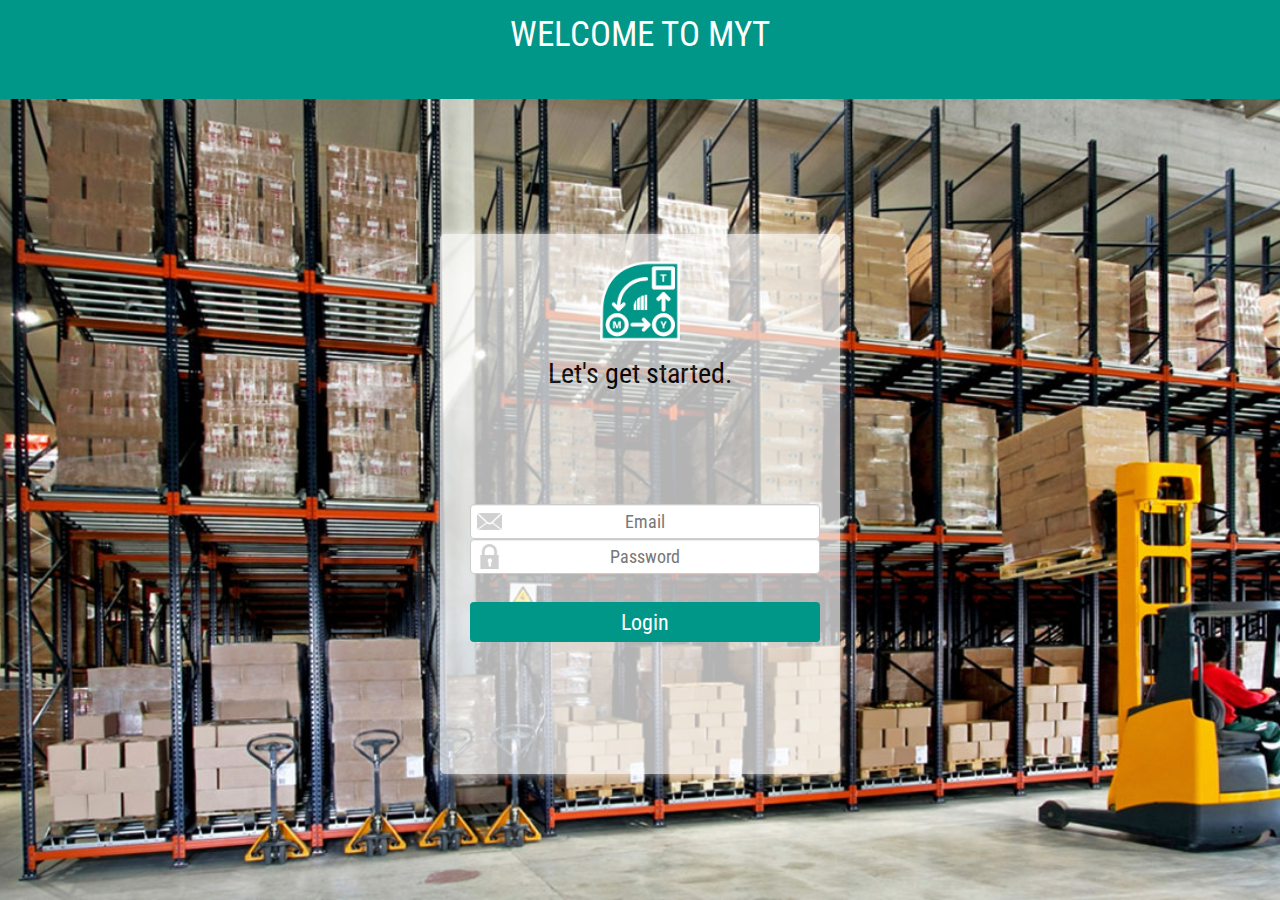
<file: index.html>
<!DOCTYPE html>
<html>
<head>
  <title>MYT</title>
  <link rel="stylesheet" type="text/css" href="css/main.css">
  <link rel="stylesheet" type="text/css" href="css/bootstrap.min.css">
  <link href='https://fonts.googleapis.com/css?family=Roboto+Condensed' rel='stylesheet' type='text/css'>
  <meta name="viewport" content="width=device-width, initial-scale=1, maximum-scale=1, user-scalable=no">
</head>
<body>
  <div class="container-fluid">
      <div class="row">
        <div class="col-md-12 header">
            <div class="text-center">WELCOME TO MYT</div>
        </div>
        <div class="col-md-12 mainContainer">  
          <div class="loginBox">
            <div class="tagLine">Let's get started.</div>

          </div>
          <img src="media/logo.png" height="80px" class="logo">
          <form class="loginForm">
              <input class="form-control fields" type="text" id="username" name="username" placeholder="Email">
              <input class="form-control fields" type="password" id="password" name="password" placeholder="Password">
              <input type="buttton" id="login" name="login" value="Login" class="submit btn">
            </form>
        </div>
      </div>
  </div>
</body>
<script type="text/javascript" src="js/jquery.js"></script>
<script type="text/javascript" src="js/main.js"></script>
</html>
</file>
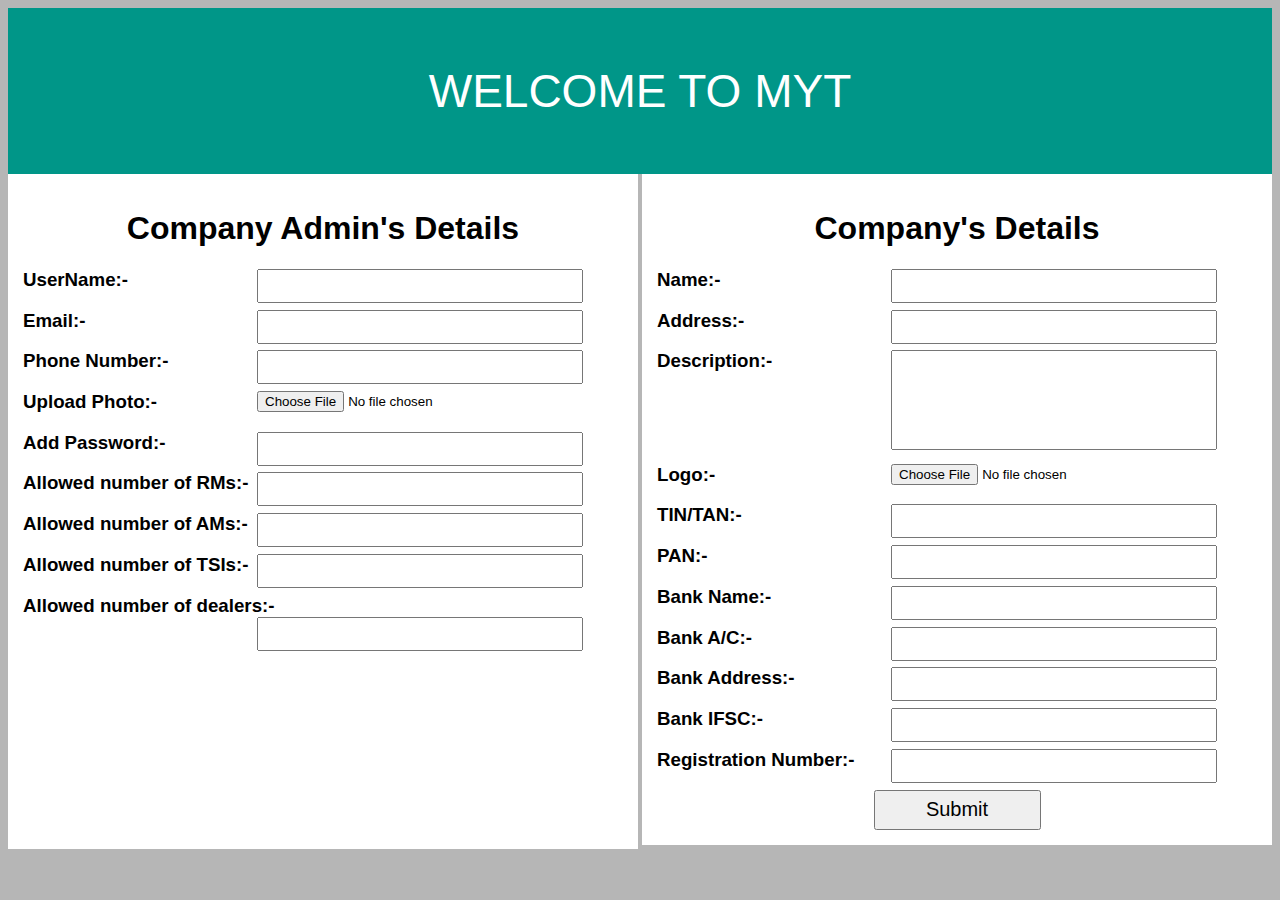
<file: html/add_compadmin.html>
<html>
<head>
<script type="text/javascript" src="../js/jquery.js"></script>
<link rel="stylesheet" type="text/css" href="../css/main.css">
<script language="javascript" type="text/javascript">
$(document).ready(function() {
	$("#compadmin_submit").click(function(){
		var company = {};
		company.name = $("#name").val();
		company.address = $("#address").val();
		company.description = $("#desc").val();
		company.tin = $("#tin").val();
		company.pan = $("#pan").val();
		company.bank_name = $("#bank_name").val();
		company.bank_account = $("#bank_acc").val();
		company.bank_address = $("#bank_add").val();
		company.bank_ifsc = $("#bank_ifsc").val();
		company.reg_no = $("#reg_no").val();
		$.ajax({
  			type: "POST",
  			url: "../../myt-services/super-admin/company",
  			data: JSON.stringify(company),
  			success: function f1 () {
  				var company_admin = {};
  				company_admin.username  = $("#username").val();
  				company_admin.email  = $("#email").val();
  				company_admin.phone_no  = $("#phone").val();
  				company_admin.password  = $("#password").val();
  				company_admin.rm_no  = $("#RM_no").val();
  				company_admin.am_no  = $("#AM_no").val();
  				company_admin.tsi_no  = $("#TSI_no").val();
  				company_admin.dealer_no  = $("#Dealer_no").val();
  				$.ajax({
  					type: "POST",
  					url: "../../myt-services/super-admin/company-admin",
  					data: JSON.stringify(company_admin),
  					success: function f1 () {
  						alert("Company Admin and Company added");
  					},
  					dataType : "json",
  					contentType: "application/json",
        		});
  			},
  			dataType : "json",
  			contentType: "application/json",
        });
	})
});
</script>
</head>
<body style="background-color:#B6B6B6;">
<div style="background-color:#009688;padding:10px">
<p style="font-size:46px;color:white" align="center">
	WELCOME TO MYT
</p>
<div width="100%">
	<div class="fleft" style="width:600px;margin-top: 10px;margin-left: -10px;padding:15px"> 
		<h1 align="center">Company Admin's Details</h1>
		<h3 > UserName:-  <input type="text" class="compadmin_input" val="username" id="username"/><h3>
		<h3 > Email:- <input type="text" class="compadmin_input" val="email" id="email"/></h3>
		<h3 > Phone Number:- <input type="text" class="compadmin_input" val="phone" id="phone"/></h3>
		<h3 > Upload Photo:-<input type="file" class="compadmin_input" val="photo" /> </h3> 
		<h3 > Add Password:- <input type="password" class="compadmin_input" val="password" id="password"/></h3>
		<h3 > Allowed number of RMs:- <input type="text" class="compadmin_input" val="RM_no" id="RM_no"/></h3>
		<h3 > Allowed number of AMs:- <input type="text" class="compadmin_input" val="AM_no" id="AM_no"/></h3>
		<h3 > Allowed number of TSIs:- <input type="text" class="compadmin_input" val="TSI_no" id="TSI_no"/></h3>
		<h3 > Allowed number of dealers:- <input type="text" class="compadmin_input" val="Dealer_no" id="Dealer_no"/></h3>
		
	</div>
	<div class="fright" style="width:600px;margin-top: 10px;margin-right: -10px; padding:15px;">
		<h1 align="center"> Company's Details </h1>
		<h3> Name:-  <input type="text" class="compadmin_input" val="name" id="name"/><h3>
		<h3> Address:-  <input type="text" class="compadmin_input" val="address" id="address"/> </h3>
		<h3> Description:-  <input type="text" class="compadmin_input" val="desc" style="height:100px" id="desc"/></h3></br></br></br>
		<h3 > Logo:-<input type="file" class="compadmin_input" val="logo" id="logo"/> </h3> 
		<h3> TIN/TAN:-  <input type="text" class="compadmin_input" val="tin" id="tin"/> </h3>
		<h3> PAN:-  <input type="text" class="compadmin_input" val="pan" id="pan"/></h3>
		<h3> Bank Name:-  <input type="text" class="compadmin_input" val="bank_name" id="bank_name"/></h3>
		<h3> Bank A/C:-  <input type="text" class="compadmin_input" val="bank_acc" id="bank_acc"/></h3>
		<h3> Bank Address:-  <input type="text" class="compadmin_input" val="bank_add" id="bank_add"/></h3>
		<h3> Bank IFSC:-  <input type="text" class="compadmin_input" val="bank_ifsc" id="bank_ifsc"/></h3>
		<h3> Registration Number:-  <input type="text" class="compadmin_input" val="reg_no" id="reg_no"/></h3>
		<button type="submit" val="submit" class="compadmin_submit" id="compadmin_submit"> Submit </button>
	</div>
</div>

</body>
</html>
</file>
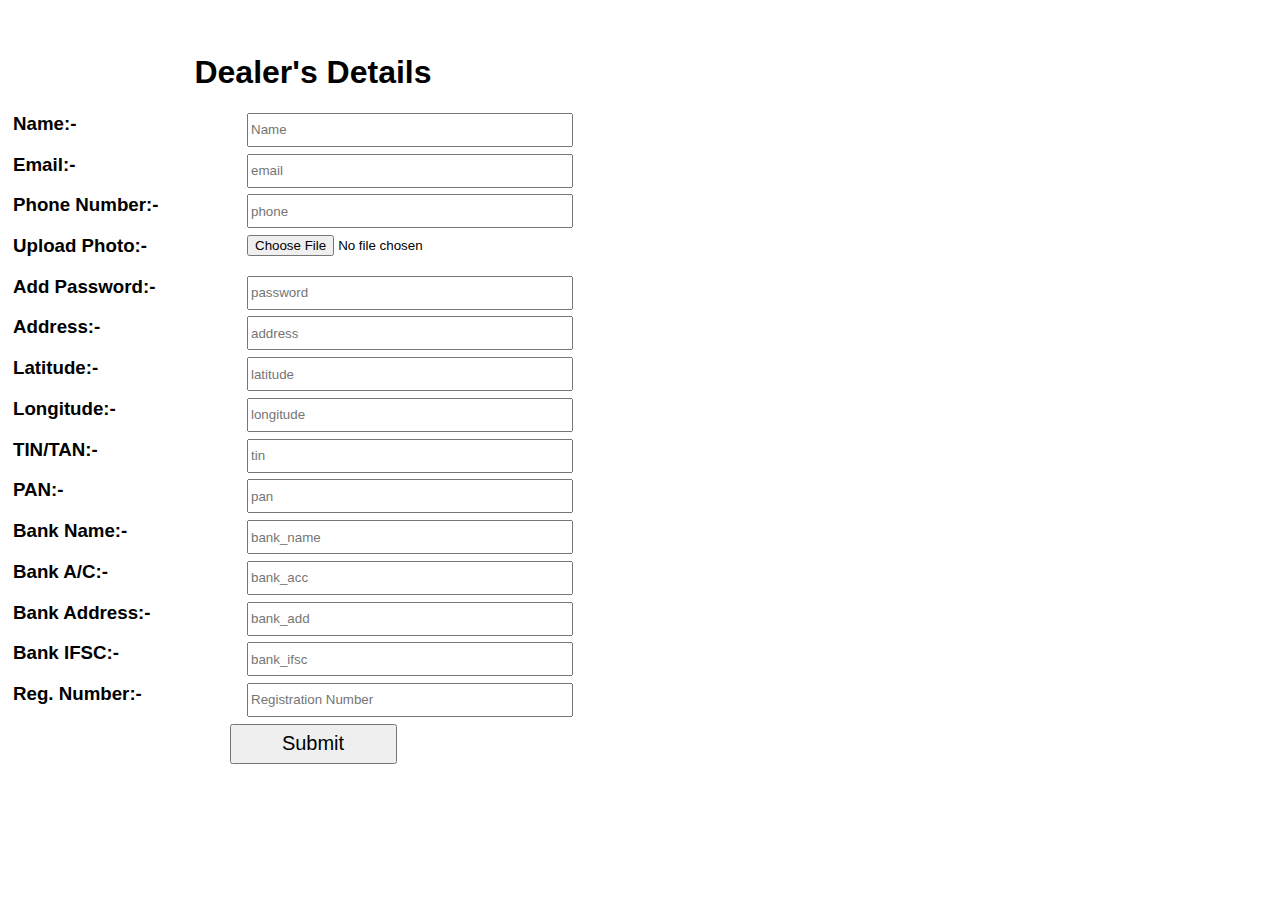
<file: html/add_dealer.html>
<html>
<head>
<link rel="stylesheet" type="text/css" href="../css/main.css">
</head>
<body>
<div width="100%">
	<div class="fleft" style="width:600px;margin-top: 10px;margin-left: -10px;padding:15px"> 
		<h1 align="center">Dealer's Details</h1>
		<h3 > Name:-  <input type="text" class="compadmin_input" placeholder="Name" id="name"/><h3>
		<h3 > Email:- <input type="text" class="compadmin_input" placeholder="email" id="email"/></h3>
		<h3 > Phone Number:- <input type="text" class="compadmin_input" placeholder="phone" id="phone"/></h3>
		<h3 > Upload Photo:-<input type="file" class="compadmin_input" placeholder="photo" /> </h3> 
		<h3 > Add Password:- <input type="password" class="compadmin_input" placeholder="password" id="password"/></h3>
		<h3> Address:-  <input type="text" class="compadmin_input" placeholder="address" id="address"/> </h3>
		<h3> Latitude:-  <input type="text" class="compadmin_input" placeholder="latitude" id="latitude"/> </h3>
		<h3> Longitude:-  <input type="text" class="compadmin_input" placeholder="longitude" id="longitude"/> </h3>
		<h3> TIN/TAN:-  <input type="text" class="compadmin_input" placeholder="tin" id="tin"/> </h3>
		<h3> PAN:-  <input type="text" class="compadmin_input" placeholder="pan" id="pan"/></h3>
		<h3> Bank Name:-  <input type="text" class="compadmin_input" placeholder="bank_name" id="bank_name"/></h3>
		<h3> Bank A/C:-  <input type="text" class="compadmin_input" placeholder="bank_acc" id="bank_acc"/></h3>
		<h3> Bank Address:-  <input type="text" class="compadmin_input" placeholder="bank_add" id="bank_add"/></h3>
		<h3> Bank IFSC:-  <input type="text" class="compadmin_input" placeholder="bank_ifsc" id="bank_ifsc"/></h3>
		<h3> Reg. Number:-  <input type="text" class="compadmin_input" placeholder="Registration Number" id="reg_no"/></h3>
		<button type="submit" val="submit" class="compadmin_submit" id="dealer_submit"> Submit </button>
	</div>
</div>
</body>
<script type="text/javascript" src="../js/jquery.js"></script>
<script language="javascript" type="text/javascript">
$(document).ready(function() {
	$("#dealer_submit").click(function(){
		var dealer = {};
		dealer.name = $("#name").val();
		dealer.email = $("#email").val();
		dealer.address = $("#address").val();
		dealer.phone_no = $("#phone").val();
		dealer.password = $("#password").val();
		dealer.latitude = $("#latitude").val();
		dealer.longitude = $("#longitude").val();
		dealer.tin = $("#tin").val();
		dealer.pan = $("#pan").val();
		dealer.bank_name = $("#bank_name").val();
		dealer.bank_account = $("#bank_acc").val();
		dealer.bank_address = $("#bank_add").val();
		dealer.bank_ifsc = $("#bank_ifsc").val();
		dealer.reg_no = $("#reg_no").val();
		dealer.boss_id = 2;
		dealer.profile_pic = "bfajf";
		$.ajax({
  			type: "POST",
  			url: "../../myt-services/admin/dealer",
  			data: JSON.stringify(dealer),
  			dataType : "json",
  			contentType: "application/json",
  			success: function f1 (data) {
  						alert(data.message);
  			}
        });
	})
});
</script>
</html>
</file>
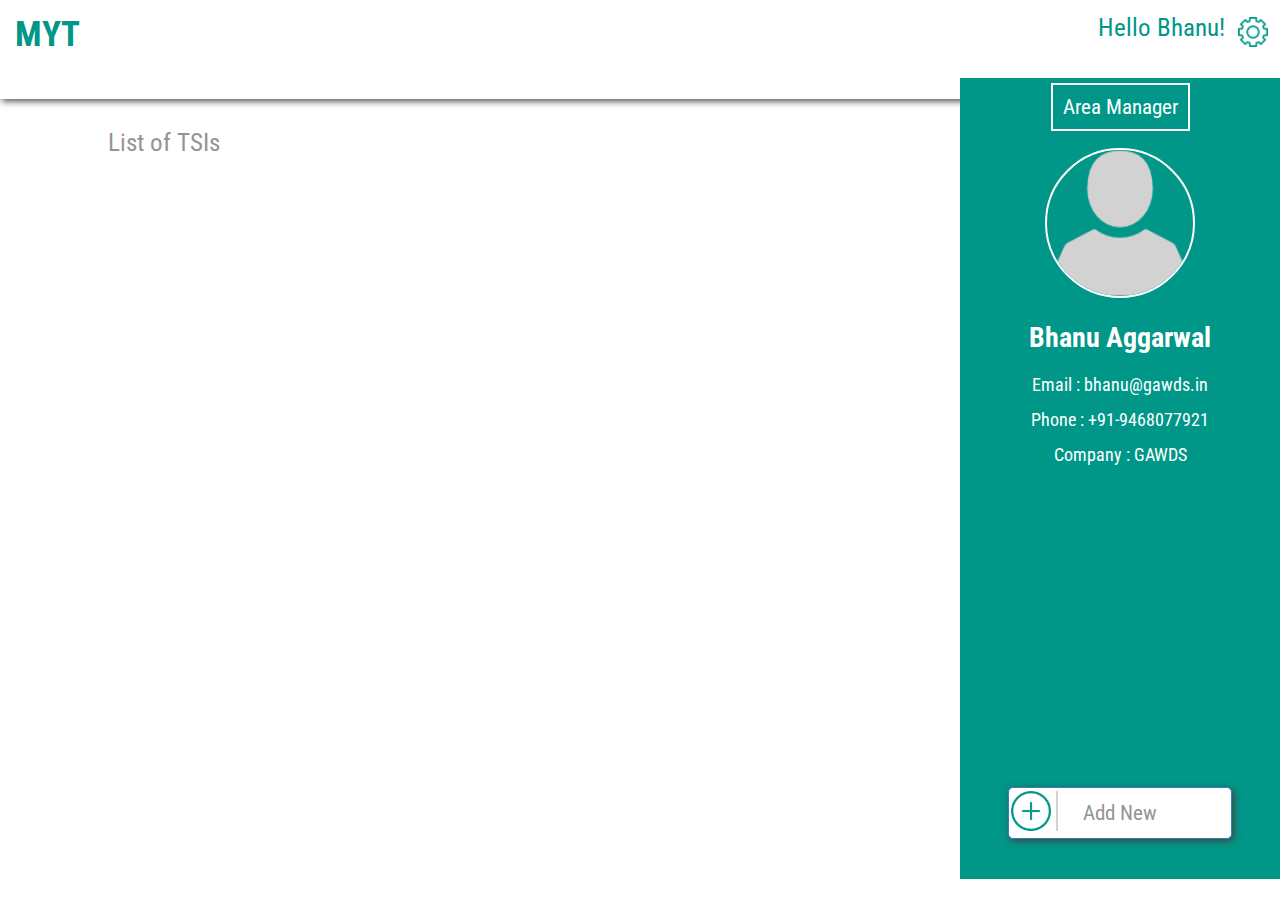
<file: html/am.html>
<!DOCTYPE html>
<html>
	<head>
		<title>Area Manager</title>
		<link rel="stylesheet" type="text/css" href="../css/bootstrap.min.css">
		<link rel="stylesheet" type="text/css" href="../css/main.css">
		<link href='https://fonts.googleapis.com/css?family=Roboto+Condensed' rel='stylesheet' type='text/css'>
	</head>
	<body>
		<div class="container-fluid">
			<div class="row">
				<div class="col-md-12 header whiteBackground shadow">
					<div class="row">
						<div class="col-md-2 dashLogo">
							<strong>MYT</strong>
						</div>
						<div class="col-md-10">
							<button class="btn settings"><img src="../media/tool.png" height="30px"></button>
							<div class="userName">Hello Bhanu!</div>
						</div>
					</div>
					<div class="row">
						<div class="col-md-9 listContainer">
							<div class="heading">
								List of TSIs
							</div>
							<div class="list">
							</div>
						</div>
						<div class="profile col-md-3">
							<div class="designation">
								Area Manager
							</div>
							<br/>
							<div class="profilePic">
								<img src="../media/people.png" height="150px" width="150px">
							</div>
							<div class="name">
								<strong>Bhanu Aggarwal</strong>
							</div>
							<div class="email">
								Email : bhanu@gawds.in
							</div>
							<div class="phone">
								Phone : +91-9468077921
							</div>
							<div class="company">
								Company : GAWDS
							</div>
							<div class="addNew shadow">
								<img src="../media/arrows-1.png" class="plusButton">
								<button class="btn btn-primary shadow" data-toggle="modal" data-target="#myModal">Add New</button>	
							</div>
							
						</div>
					</div>
				</div>
			</div>
		</div>
		<div class="modal fade" id="myModal" tabindex="-1" role="dialog" aria-labelledby="myModalLabel">
		  <div class="modal-dialog" role="document">
		    <div class="modal-content">
		      <div class="modal-header">
		        <button type="button" class="close" data-dismiss="modal" aria-label="Close"><span aria-hidden="true">&times;</span></button>
		        <h4 class="modal-title" id="myModalLabel">Add New Regional Manager</h4>
		      </div>
		      <div class="modal-body">
		        <form method="POST" enctype="multipart/form-data">
		        	<input type="text" id = "name" name = "name" placeholder= "Name" class="form-control">
		        	<input type="text" id = "designation" name = "designation" placeholder= "Designation" class="form-control">
		        	<input type="text" id = "area" name = "area" placeholder= "Area" class="form-control">
		        	<input type="text"id = "phone_no" name = "phone_no" placeholder= "Phone No." class="form-control">
		        	<input type="text" id = "email" name = "email" placeholder= "Email" class="form-control">
		        	<input type="password" id = "password" name = "password" placeholder= "Password" class="form-control">
		        	<input type="file" id = "picture" name = "picture" >
		      </div>
		      <div class="modal-footer">
		        <button type="button" id="submit" class="btn btn-primary">Submit</button>
		        </form>
		      </div>
		    </div>
		  </div>
		</div>
	</body>
	<script type="text/javascript" src="../js/jquery.js"></script>
	<script type="text/javascript" src="../js/bootstrap.min.js"></script>
	<script type="text/javascript" src="../js/am.js"></script>
</html>
</file>
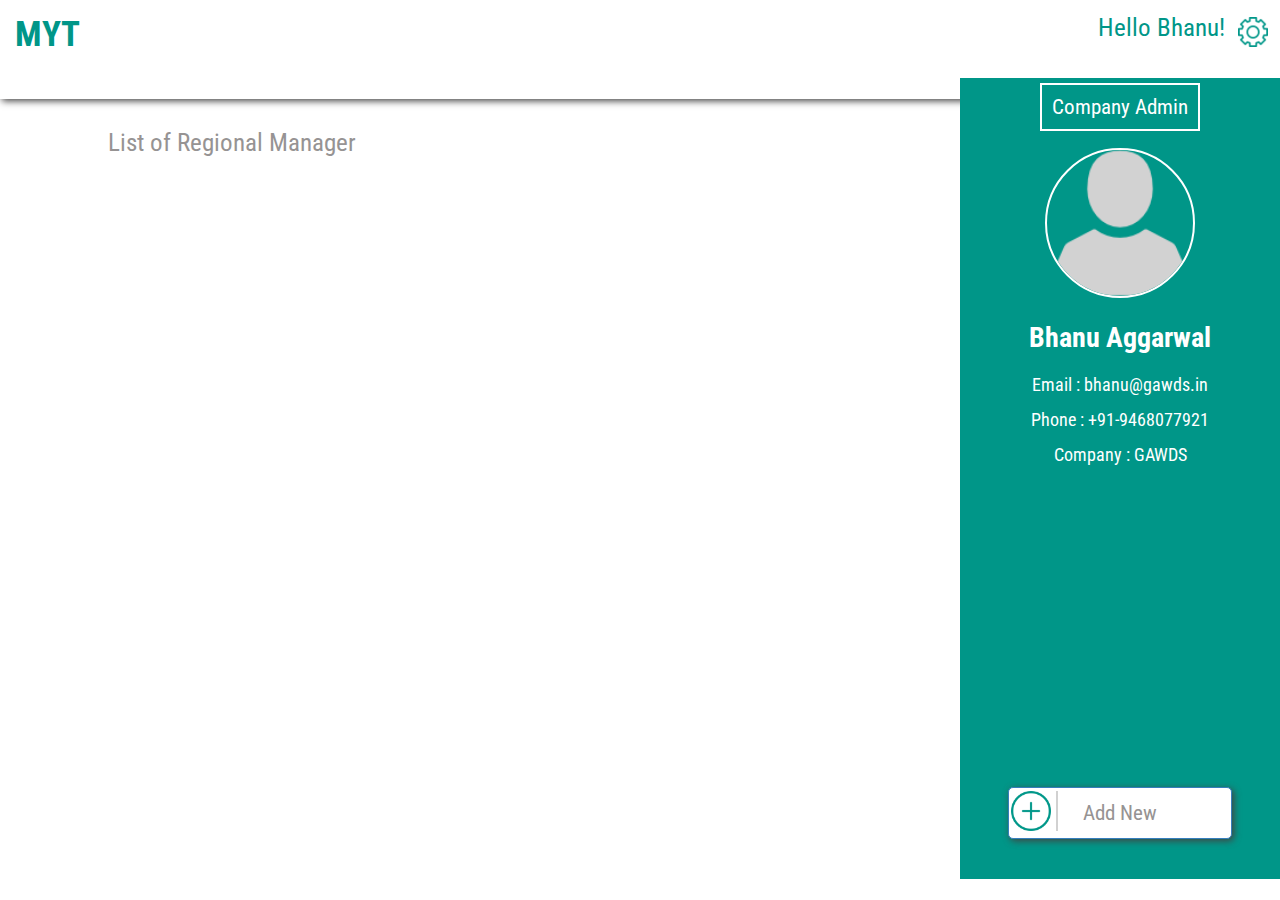
<file: html/ca.html>
<!DOCTYPE html>
<html>
	<head>
		<title>Company Admin</title>
		<link rel="stylesheet" type="text/css" href="../css/bootstrap.min.css">
		<link rel="stylesheet" type="text/css" href="../css/main.css">
		<link href='https://fonts.googleapis.com/css?family=Roboto+Condensed' rel='stylesheet' type='text/css'>
	</head>
	<body>
		<div class="container-fluid">
			<div class="row">
				<div class="col-md-12 header whiteBackground shadow">
					<div class="row">
						<div class="col-md-2 dashLogo">
							<strong>MYT</strong>
						</div>
						<div class="col-md-10">
							<button class="btn settings"><img src="../media/tool.png" height="30px"></button>
							<div class="userName">Hello Bhanu!</div>
						</div>
					</div>
					<div class="row">
						<div class="col-md-9 listContainer">
							<div class="heading">
								List of Regional Manager
							</div>
							<div class="list">
							</div>
						</div>
						<div class="profile col-md-3">
							<div class="designation">
								Company Admin
							</div>
							<br/>
							<div class="profilePic">
								<img src="../media/people.png" height="150px" width="150px">
							</div>
							<div class="name">
								<strong>Bhanu Aggarwal</strong>
							</div>
							<div class="email">
								Email : bhanu@gawds.in
							</div>
							<div class="phone">
								Phone : +91-9468077921
							</div>
							<div class="company">
								Company : GAWDS
							</div>
							<div class="addNew shadow">
								<img src="../media/arrows-1.png" class="plusButton">
								<button class="btn btn-primary shadow" data-toggle="modal" data-target="#myModal">Add New</button>	
							</div>
							
						</div>
					</div>
				</div>
			</div>
		</div>
		<div class="modal fade" id="myModal" tabindex="-1" role="dialog" aria-labelledby="myModalLabel">
		  <div class="modal-dialog" role="document">
		    <div class="modal-content">
		      <div class="modal-header">
		        <button type="button" class="close" data-dismiss="modal" aria-label="Close"><span aria-hidden="true">&times;</span></button>
		        <h4 class="modal-title" id="myModalLabel">Add New Regional Manager</h4>
		      </div>
		      <div class="modal-body">
		        <form method="POST" enctype="multipart/form-data">
		        	<input type="text" id = "name" name = "name" placeholder= "Name" class="form-control">
		        	<input type="text" id = "designation" name = "designation" placeholder= "Designation" class="form-control">
		        	<input type="text" id = "area" name = "area" placeholder= "Area" class="form-control">
		        	<input type="text"id = "phone_no" name = "phone_no" placeholder= "Phone No." class="form-control">
		        	<input type="text" id = "email" name = "email" placeholder= "Email" class="form-control">
		        	<input type="password" id = "password" name = "password" placeholder= "Password" class="form-control">
		        	<input type="file" id = "picture" name = "picture" >
		      </div>
		      <div class="modal-footer">
		        <button type="button" id="submit" class="btn btn-primary">Submit</button>
		        </form>
		      </div>
		    </div>
		  </div>
		</div>
	</body>
	<script type="text/javascript" src="../js/jquery.js"></script>
	<script type="text/javascript" src="../js/bootstrap.min.js"></script>
	<script type="text/javascript" src="../js/ca.js"></script>
</html>
</file>
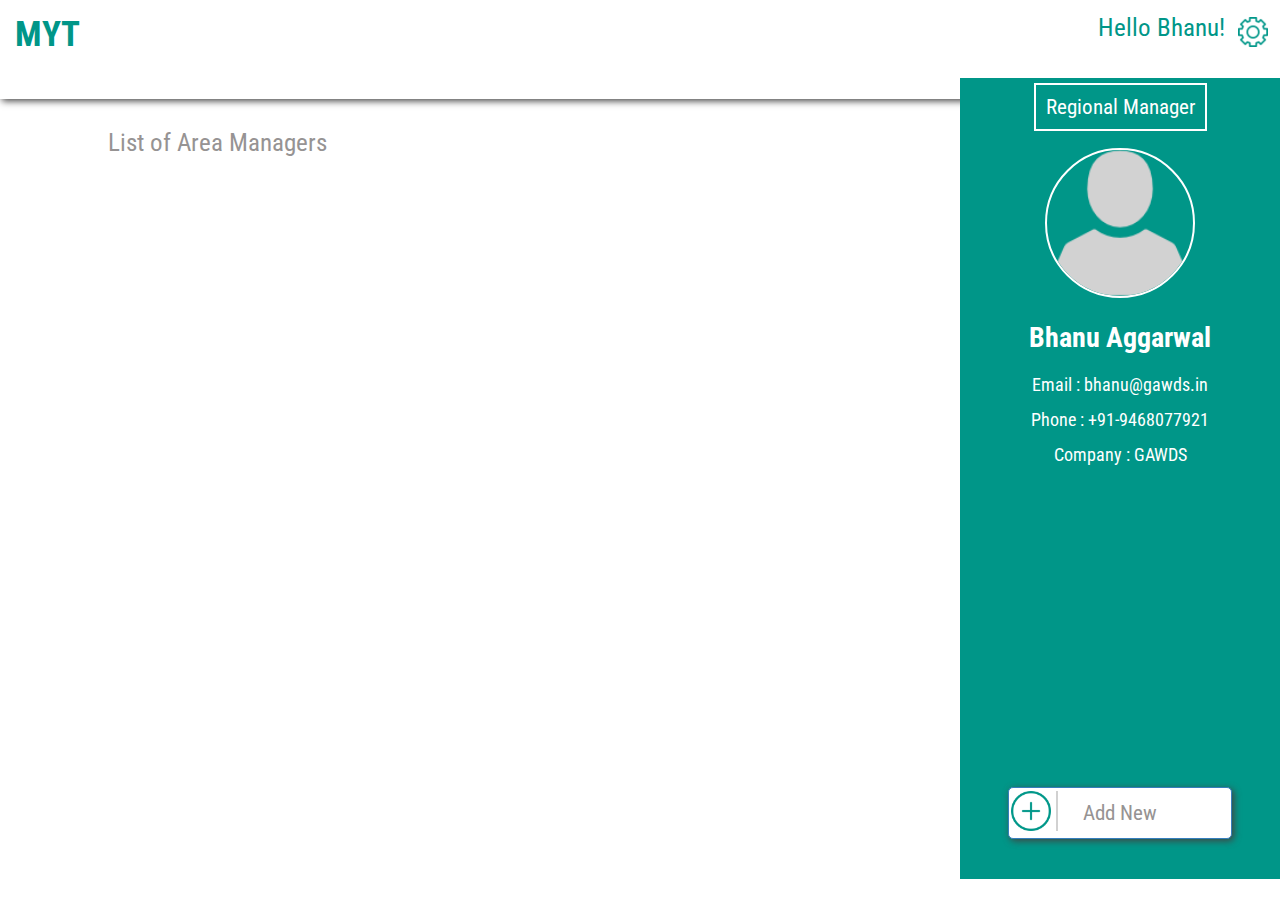
<file: html/rm.html>
<!DOCTYPE html>
<html>
	<head>
		<title>Regional Manager</title>
		<link rel="stylesheet" type="text/css" href="../css/bootstrap.min.css">
		<link rel="stylesheet" type="text/css" href="../css/main.css">
		<link href='https://fonts.googleapis.com/css?family=Roboto+Condensed' rel='stylesheet' type='text/css'>
	</head>
	<body>
		<div class="container-fluid">
			<div class="row">
				<div class="col-md-12 header whiteBackground shadow">
					<div class="row">
						<div class="col-md-2 dashLogo">
							<strong>MYT</strong>
						</div>
						<div class="col-md-10">
							<button class="btn settings"><img src="../media/tool.png" height="30px"></button>
							<div class="userName">Hello Bhanu!</div>
						</div>
					</div>
					<div class="row">
						<div class="col-md-9 listContainer">
							<div class="heading">
								List of Area Managers
							</div>
							<div class="list">
							</div>
						</div>
						<div class="profile col-md-3">
							<div class="designation">
								Regional Manager
							</div>
							<br/>
							<div class="profilePic">
								<img src="../media/people.png" height="150px" width="150px">
							</div>
							<div class="name">
								<strong>Bhanu Aggarwal</strong>
							</div>
							<div class="email">
								Email : bhanu@gawds.in
							</div>
							<div class="phone">
								Phone : +91-9468077921
							</div>
							<div class="company">
								Company : GAWDS
							</div>
							<div class="addNew shadow">
								<img src="../media/arrows-1.png" class="plusButton">
								<button class="btn btn-primary shadow" data-toggle="modal" data-target="#myModal">Add New</button>	
							</div>
							
						</div>
					</div>
				</div>
			</div>
		</div>
		<div class="modal fade" id="myModal" tabindex="-1" role="dialog" aria-labelledby="myModalLabel">
		  <div class="modal-dialog" role="document">
		    <div class="modal-content">
		      <div class="modal-header">
		        <button type="button" class="close" data-dismiss="modal" aria-label="Close"><span aria-hidden="true">&times;</span></button>
		        <h4 class="modal-title" id="myModalLabel">Add New Area Manager</h4>
		      </div>
		      <div class="modal-body">
		        <form method="POST" enctype="multipart/form-data">
		        	<input type="text" id = "name" name = "name" placeholder= "Name" class="form-control">
		        	<input type="text" id = "designation" name = "designation" placeholder= "Designation" class="form-control">
		        	<input type="text" id = "area" name = "area" placeholder= "Area" class="form-control">
		        	<input type="text"id = "phone_no" name = "phone_no" placeholder= "Phone No." class="form-control">
		        	<input type="text" id = "email" name = "email" placeholder= "Email" class="form-control">
		        	<input type="password" id = "password" name = "password" placeholder= "Password" class="form-control">
		        	<input type="file" id = "picture" name = "picture" >
		      </div>
		      <div class="modal-footer">
		        <button type="button" id="submit" class="btn btn-primary">Submit</button>
		        </form>
		      </div>
		    </div>
		  </div>
		</div>
	</body>
	<script type="text/javascript" src="../js/jquery.js"></script>
	<script type="text/javascript" src="../js/bootstrap.min.js"></script>
	<script type="text/javascript" src="../js/rm.js"></script>
</html>
</file>
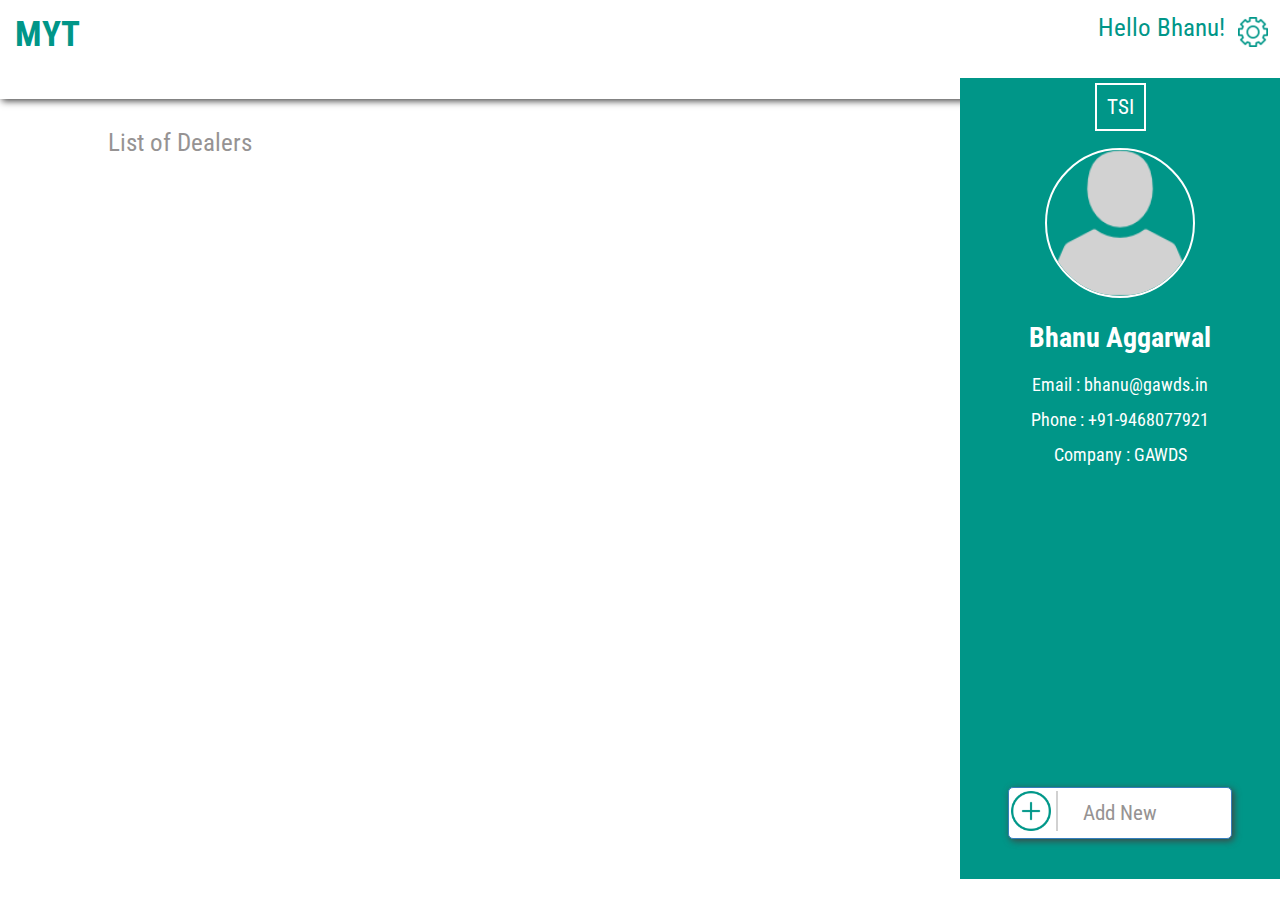
<file: html/tsi.html>
<!DOCTYPE html>
<html>
	<head>
		<title>Area Manager</title>
		<link rel="stylesheet" type="text/css" href="../css/bootstrap.min.css">
		<link rel="stylesheet" type="text/css" href="../css/main.css">
		<link href='https://fonts.googleapis.com/css?family=Roboto+Condensed' rel='stylesheet' type='text/css'>
	</head>
	<body>
		<div class="container-fluid">
			<div class="row">
				<div class="col-md-12 header whiteBackground shadow">
					<div class="row">
						<div class="col-md-2 dashLogo">
							<strong>MYT</strong>
						</div>
						<div class="col-md-10">
							<button class="btn settings"><img src="../media/tool.png" height="30px"></button>
							<div class="userName">Hello Bhanu!</div>
						</div>
					</div>
					<div class="row">
						<div class="col-md-9 listContainer">
							<div class="heading">
								List of Dealers
							</div>
							<div class="list">
							</div>
						</div>
						<div class="profile col-md-3">
							<div class="designation">
								TSI
							</div>
							<br/>
							<div class="profilePic">
								<img src="../media/people.png" height="150px" width="150px">
							</div>
							<div class="name">
								<strong>Bhanu Aggarwal</strong>
							</div>
							<div class="email">
								Email : bhanu@gawds.in
							</div>
							<div class="phone">
								Phone : +91-9468077921
							</div>
							<div class="company">
								Company : GAWDS
							</div>
							<div class="addNew shadow">
								<img src="../media/arrows-1.png" class="plusButton">
								<button class="btn btn-primary shadow" data-toggle="modal" data-target="#myModal">Add New</button>	
							</div>
							
						</div>
					</div>
				</div>
			</div>
		</div>
		<div class="modal fade" id="myModal" tabindex="-1" role="dialog" aria-labelledby="myModalLabel">
		  <div class="modal-dialog" role="document">
		    <div class="modal-content">
		      <div class="modal-header">
		        <button type="button" class="close" data-dismiss="modal" aria-label="Close"><span aria-hidden="true">&times;</span></button>
		        <h4 class="modal-title" id="myModalLabel">Add New Regional Manager</h4>
		      </div>
		      <div class="modal-body">
		        <form method="POST" enctype="multipart/form-data">
		        	<input type="text" id = "name" name = "name" placeholder= "Name" class="form-control">
		        	<input type="text"id = "phone_no" name = "phone_no" placeholder= "Phone No." class="form-control">
		        	<input type="text" id = "email" name = "email" placeholder= "Email" class="form-control">
		        	<input type="password" id = "password" name = "password" placeholder= "Password" class="form-control">
					<input type="text" class="form-control" placeholder="Address" id="address" name ="address"/>
					<input type="text" class="form-control" placeholder="Latitude" id="latitude" name = "latitude"/>
					<input type="text" class="form-control" placeholder="Longitude" id="longitude" name = "longitude"/> 
					<input type="text" class="form-control" placeholder="TIN/TAN" id="tin" name = "tin"/>
					<input type="text" class="form-control" placeholder="Pan" id="pan" name = "pan"/>
					<input type="text" class="form-control" placeholder="Bank Name" id="bank_name" name = "bank_name"/>
					<input type="text" class="form-control" placeholder="Bank A/C" id="bank_acc" name = "bank_acc"/>
					<input type="text" class="form-control" placeholder="Bank Address" id="bank_add" name = "bank_add"/>
					<input type="text" class="form-control" placeholder="Bank IFCS" id="bank_ifsc" name = "bank_ifsc"/>
					<input type="text" class="form-control" placeholder="Registration Number" id="reg_no" name = "reg_no"/>
		        	<input type="file" id = "picture" name = "picture" >
		      </div>
		      <div class="modal-footer">
		        <button type="button" id="submit" class="btn btn-primary">Submit</button>
		        </form>
		      </div>
		    </div>
		  </div>
		</div>
	</body>
	<script type="text/javascript" src="../js/jquery.js"></script>
	<script type="text/javascript" src="../js/bootstrap.min.js"></script>
	<script type="text/javascript" src="../js/tsi.js"></script>
</html>
</file>
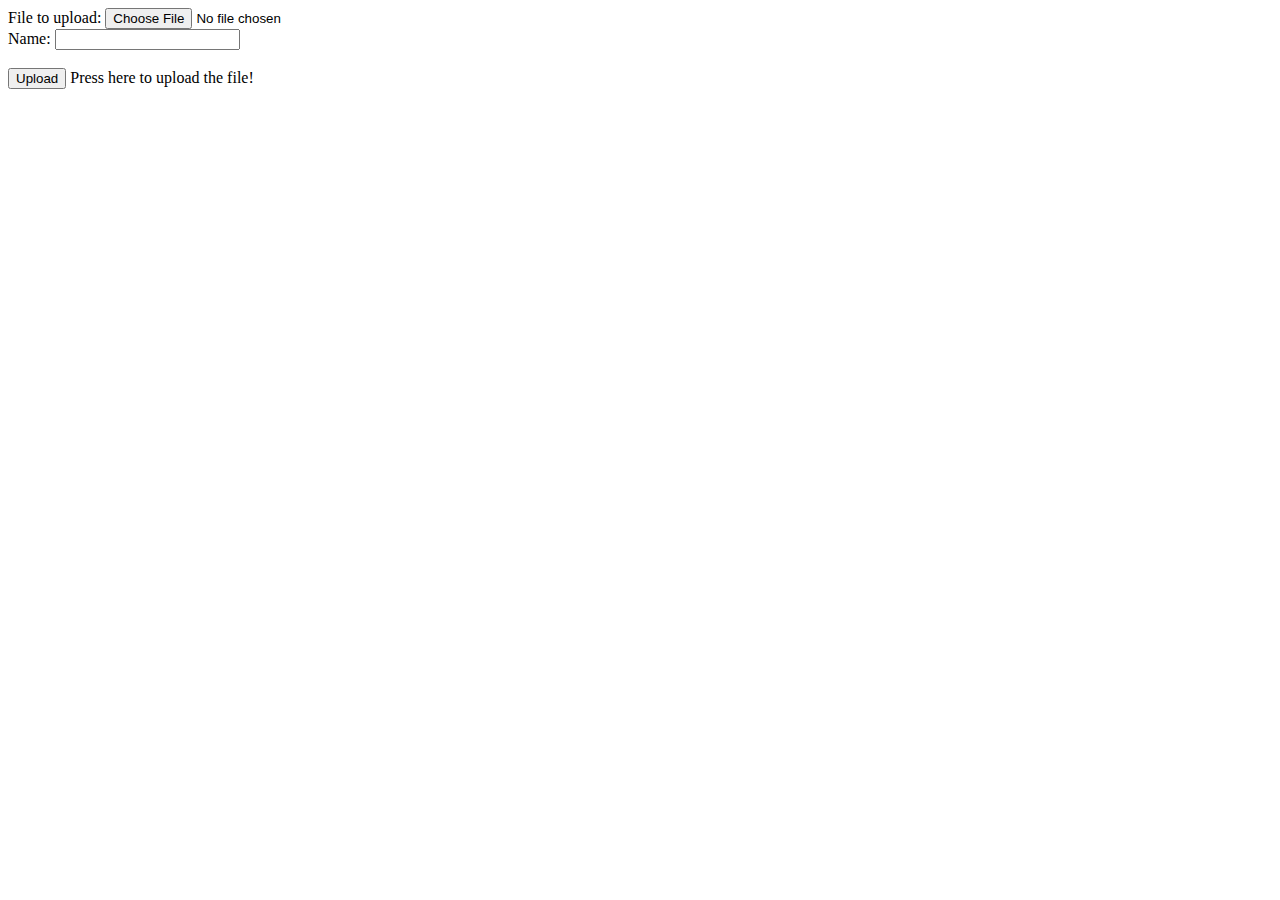
<file: html/upload.html>
<html>
<body>
	<form method="POST" enctype="multipart/form-data"
		action="http://localhost:8080/myt-services/admin/upload">
		File to upload: <input type="file" name="file" id="file"><br /> 
		Name: <input type="text" name="name" id="name"><br /> <br /> 
		<input type="button" value="Upload" onclick="uploadFile()"> Press here to upload the file!
	</form>
</body>
<script type="text/javascript" src="../js/jquery.js"></script>
<script type="text/javascript">
	function uploadFile() {
		$.ajax({
			type		: "POST",
			url			: "http://localhost:8080/myt-services/admin/upload",
			contentType	: "multipart/*",
			
		});
	}
</script>
</html>
</file>
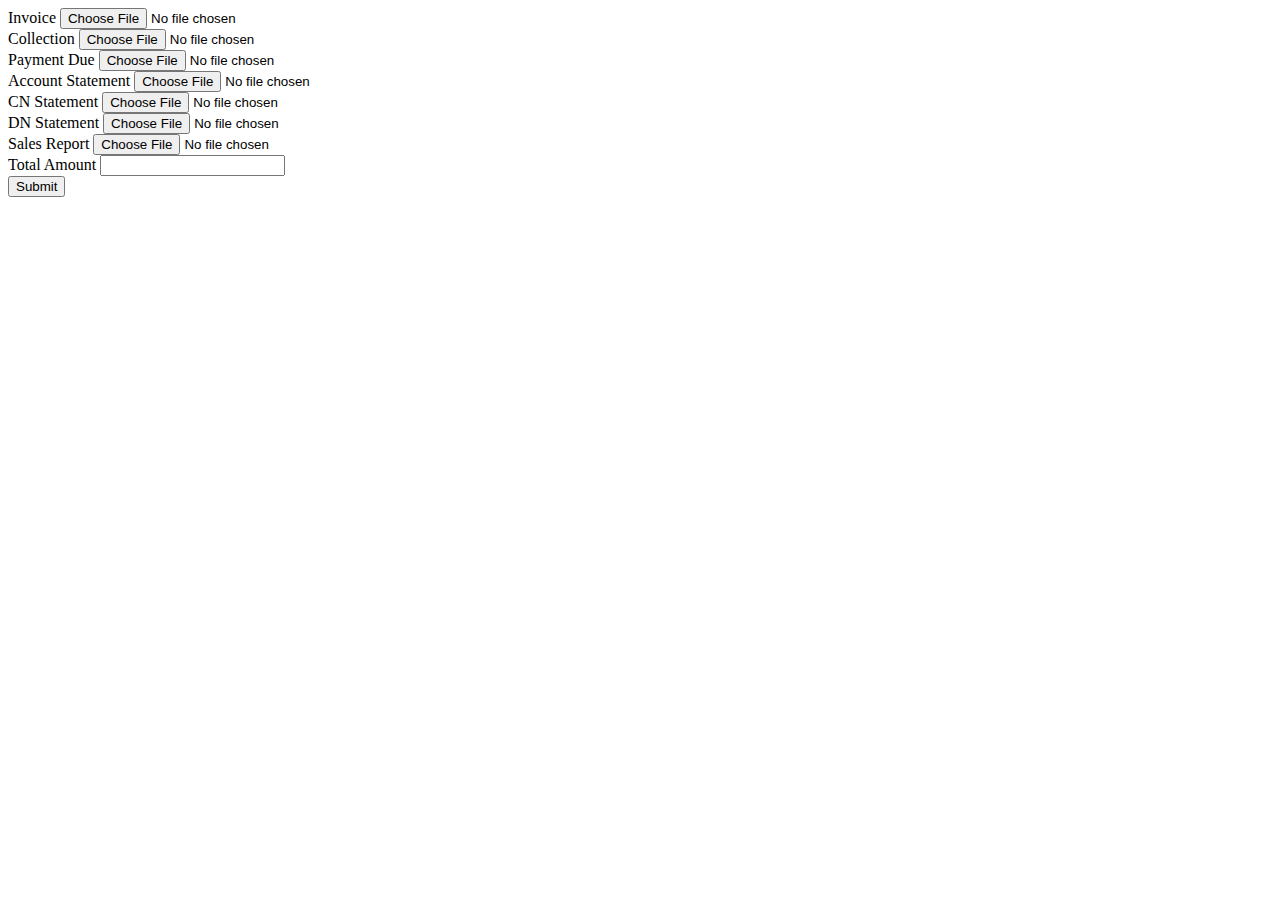
<file: html/warehouse.html>
<html>
	<head>
		<title>Warehouse Panel</title>
	</head>
	<body>
		<form method = "POST" action="http://localhost:8080/myt-services/admin/warehouse/upload" enctype="multipart/form-data">
			<label for="invoice"> Invoice</label>
			<input type = "file" name = "invoice" id = "invoice"/><br/>
			<label for="collection"> Collection</label>
			<input type = "file" name = "collection" id = "collection"/><br/>
			<label for="payment_due"> Payment Due</label>
			<input type = "file" name = "payment_due" id = "payment_due"/><br/>
			<label for="account"> Account Statement</label>
			<input type = "file" name = "account" id = "account"/><br/>
			<label for="cn"> CN Statement</label>
			<input type = "file" name = "cn" id = "cn"/><br/>
			<label for="dn">DN Statement</label>
			<input type = "file" name = "dn" id = "dn"/><br/>
			<label for="sales_report">Sales Report</label>
			<input type = "file" name = "sales_report" id = "sales_report"/><br/>
			<label for="amount">Total Amount</label>
			<input type = "text" name = "amount" id = "amount"/><br/>
			<input type="button" name="submit" id="submit" value="Submit">
		</form>
	</body>
	<script type="text/javascript" src="../js/jquery.js"></script>
	<script type="text/javascript" src="../js/warehouse.js"></script>
</html>
</file>
<file: css/main.css>
body{
    font-family: 'Roboto Condensed', sans-serif !important;
    overflow: hidden;
}

.header{
    background-color: #009688;
    height: 11vh;
    color:white;
    font-size: 2.5em;
    padding-top: 10px;
    z-index: 1000;
}

.mainContainer{
    height: 89vh;
    background:url("../media/bg.jpg") center center no-repeat;
    background-size: cover;
    background-attachment: fixed;
    min-height:100%;
    color:white;
    text-align:center;

}
.overlay{
    height: 91vh;
    background-color: black;
    opacity: 0.5;
    margin-left: -20px;
    width:110% !important;
}

.loginBox{
    display: inline;
    background-color: white;
    opacity: 0.7;
    position: absolute;
    left: 50%;
    margin-left: -200px;
    width: 400px;
    height: 60vh;
    margin-top: 15vh;
    vertical-align: middle;
    text-align: center;
    border-radius: 5px;
    box-shadow:0 0 10px;
}
.logo{
    left: 50%;
    margin-left: -40px;
    opacity: 1;
    position: absolute;
    margin-top: 18vh;
    z-index: 100;
}
.loginForm{
    position: absolute;
    margin-top: 45vh;
    left: 50%;
    margin-left: -170px;
}

.tagLine{
    font-size: 2em;
    color: black;
    margin-top: 30%;
    margin-bottom: 8%;
}
.fields {
    color: black;
    background-color: white;
    border:1px solid;
    text-align: center;
    height: 13%!important;
    width: 350px !important;
    font-size: 1.3em !important;
    background-repeat:no-repeat;
    background-size: 25px;
    background-position:6px;
}
.loginForm > #username{
    background-image:url(../media/email.png) !important;
}
.loginForm > #password{
    background-image:url(../media/password.png) !important;
}
.submit{
    width: 350px;
    margin-top: 8%;
    background-color: #009688;
    height: 13%;
    color: white;
    font-size: 1.6em !important;
    opacity: 1!important;
}
.whiteBackground{
    background-color: white !important;
    color: #009688;
}
.shadow{
    box-shadow:2px 2px 7px #444343;
}
.userName{
    font-size: 0.7em;
    display: inline-block !important;
    vertical-align: middle !important;
    float: right;
}

.deshLogo{
    display: inline-block !important;
    vertical-align: middle !important;
}
.settings{
    float: right;
    background: none;
    display: inline-block;
    vertical-align: middle !important;
    width: 40px;
    outline: none !important;
}
.dropDown{
    left:84% !important;
    width: 15%;
    text-align: center !important;
}
.profile{
    background-color: #009688;
    height: 89vh;
    margin-top: 2vh;
    text-align: center;
    color: white;
    z-index: 1;
    overflow-y: hidden;
}

.designation{
    border:2px solid;
    display: inline;
    padding: 10px;
    width: 60%;
    font-size: 0.6em;
}

.profilePic >img {
    display: inline;
    z-index: 10;
    margin-top: 20px;
    margin-bottom: 20px;
    border:2px solid white;
    border-radius: 50%;
    
}
.profile > .name{
    font-size: 0.8em;
    font-weight: bold;
    margin-bottom: 10px;
}
.profile > .email , .phone , .company{
    font-size: 0.5em;
    padding: 5px;
}

.profile > .addNew > button{
    position: absolute;
    bottom: 5%;
    width: 70%;
    right: 15%;
    padding: 10px;
    background-color: white;
    color:#969393;
    font-size: 0.6em;
    font-weight: 2em;
    border-radius: 5px;
}


.addNew > .plusButton{
    position: absolute;
    left: 16%;
    height: 40px;
    bottom: 6%;
    padding-right: 5px;
    z-index: 10;
    border-right: 2px solid #D1D1D1;

}
.listContainer{
    height: 89vh;
    margin-top: 2vh;
    overflow-y: scroll;
}

.heading{
    color: #969393 !important;
    font-size: 0.7em;
    margin-top: 5%;
    margin-left: 10%;
}
.list > .listItem{
    height: 100px;
    width: 80%;
    margin-left: 10%;
    margin-top: 3%;
    margin-bottom: 2%;
    cursor: pointer;
    cursor: hand;
}

.listItem > .itemPic{
    height: 100%;
    border-radius: 50% !important;
}

.listItem > .itemName{
    font-size: 0.9em;
    color: #009688;
    margin-top: 7px;
}

.itemEmail{
    color: #969393 !important;
    margin-top: -7px !important;
    font-size: 0.5em !important;
}
.modal-body > form {
    text-align: center;
}
.modal-body > form > input, .subForm > form > input{
    width: 90%;
    display: inline-block;
    margin-bottom: 10px;
    text-align: center;

}

.dropdown-menu > li {
    cursor: pointer;
    line-height: 25px;
    margin-top :  2px;
    margin-left: 5px;

}
div.vertical-line{
  width: 0px; /* Use only border style */
  height: 100%;
  float: left; 
  border: 1px inset; /* This is default border style for <hr> tag */
}

.fleft {
    float:left; 
    width: 49%;
    background:white;
    min-height: 645px;
    border:1px;
    padding:5px;
}
.compadmin_input {
    height: 34px;
    width: 326px;
    margin-right: 40px;
    float: right;
}
.compadmin_div {
    width:600px;
    margin-top: 10px;
    margin-left: -10px;
    padding:15px
}
.compadmin_submit{
    height: 40px;
    width: 167px;
    font-size:20px;
    display: block;
    margin: 0 auto;
}
.circular {
	width: 150px;
	height: 150px;
	border-radius: 150px;
    margin-top: 10px;
	-webkit-border-radius: 150px;
	-moz-border-radius: 150px;
	background: url(../media/anonymous.jpg) no-repeat;
	}

.circular_add {
    width: 150px;
    height: 150px;
    border-radius: 150px;
    margin-top: 10px;
    -webkit-border-radius: 150px;
    -moz-border-radius: 150px;
    background: url(../media/plus.png) no-repeat;
    }

.circular:hover {
    opacity: 0.5;
    filter: alpha(opacity=40); /* For IE8 and earlier */
}

.circular_add:hover {
    opacity: 0.5;
    filter: alpha(opacity=40); /* For IE8 and earlier */
}
/*.fcenter{
    float:left;
    width: 33.33%;
    background:lightgreen;
    height:400px;
}*/

.fright {
    float: right;
    background:white;
    min-height: 600px;
    width: 49%;
    border:1px;
    padding:5px;
}

.content_head {
	display:inline;
}
.contents{
    padding:12px;
}

#dealerList{
    width: 80%;
    margin-left: 10%;
    margin-top:5%;
    background-color: white;
    font-size: 0.5em;
    text-align: center;
    color: #969393 !important;
    padding:5px;
}

#dealerList > option {
    //border-bottom: 1px solid #969393;
    padding: 2px;
    font-size: 0.85em;

}
.orders{
    text-align: center;
    margin-top: 2%;
    font-size: 0.8em;
    text-decoration: underline;
}

.inputProfilePic{
    width: 120px;
    height: 120px;
    background-color: #969393;
    float: left;
    background-size: 40px 40px;
    background-repeat: no-repeat;
    background-position: center;
    background-image: url("../media/add.png");
}
.rightInput {
    width: 60% !important;
}

#picture{
    display: none;
}

.dealerName{
    float: left;
    font-size: 0.6em;
    text-align: left;
    margin-left: 10px;
    width: 100px;
    height: 100%;
    margin-top: 10px;  
}

.orderList{
    float: left;
    font-size: 0.5em;
    color: #969393 !important;
}
</file>
